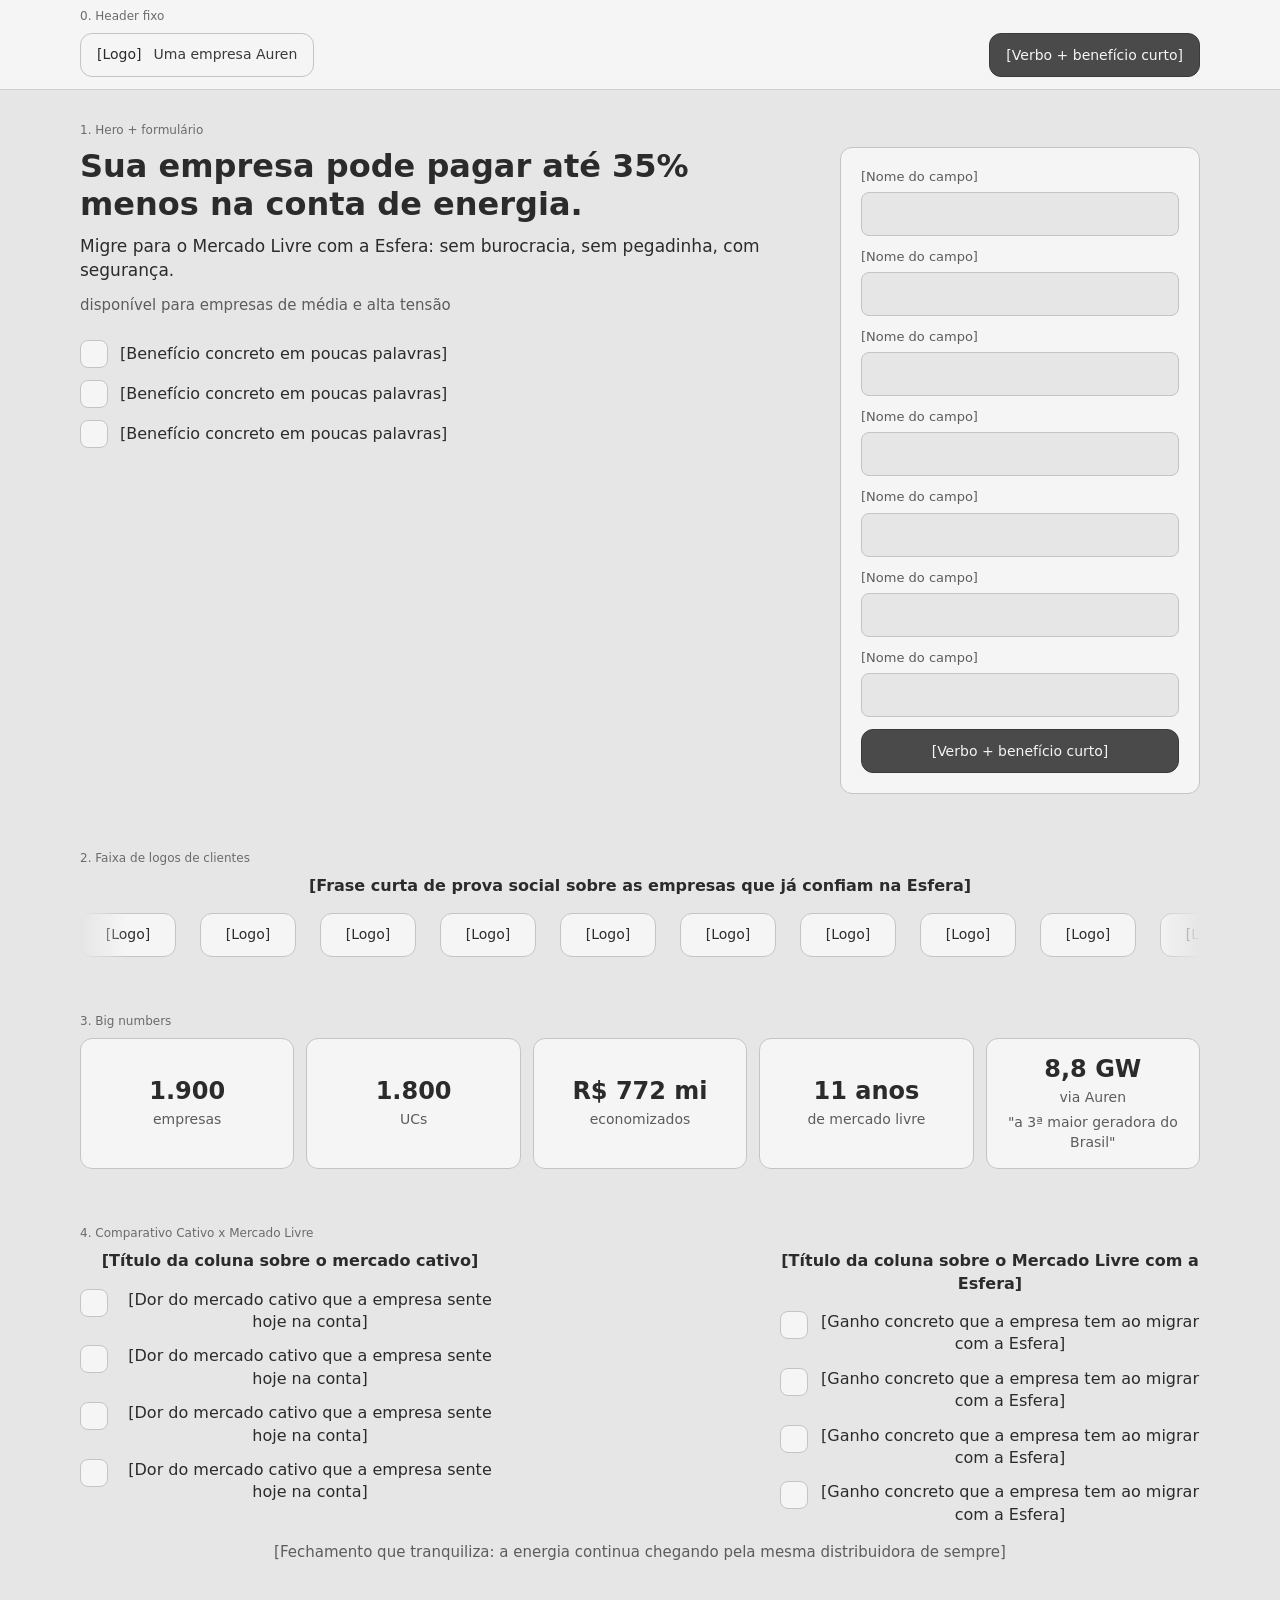
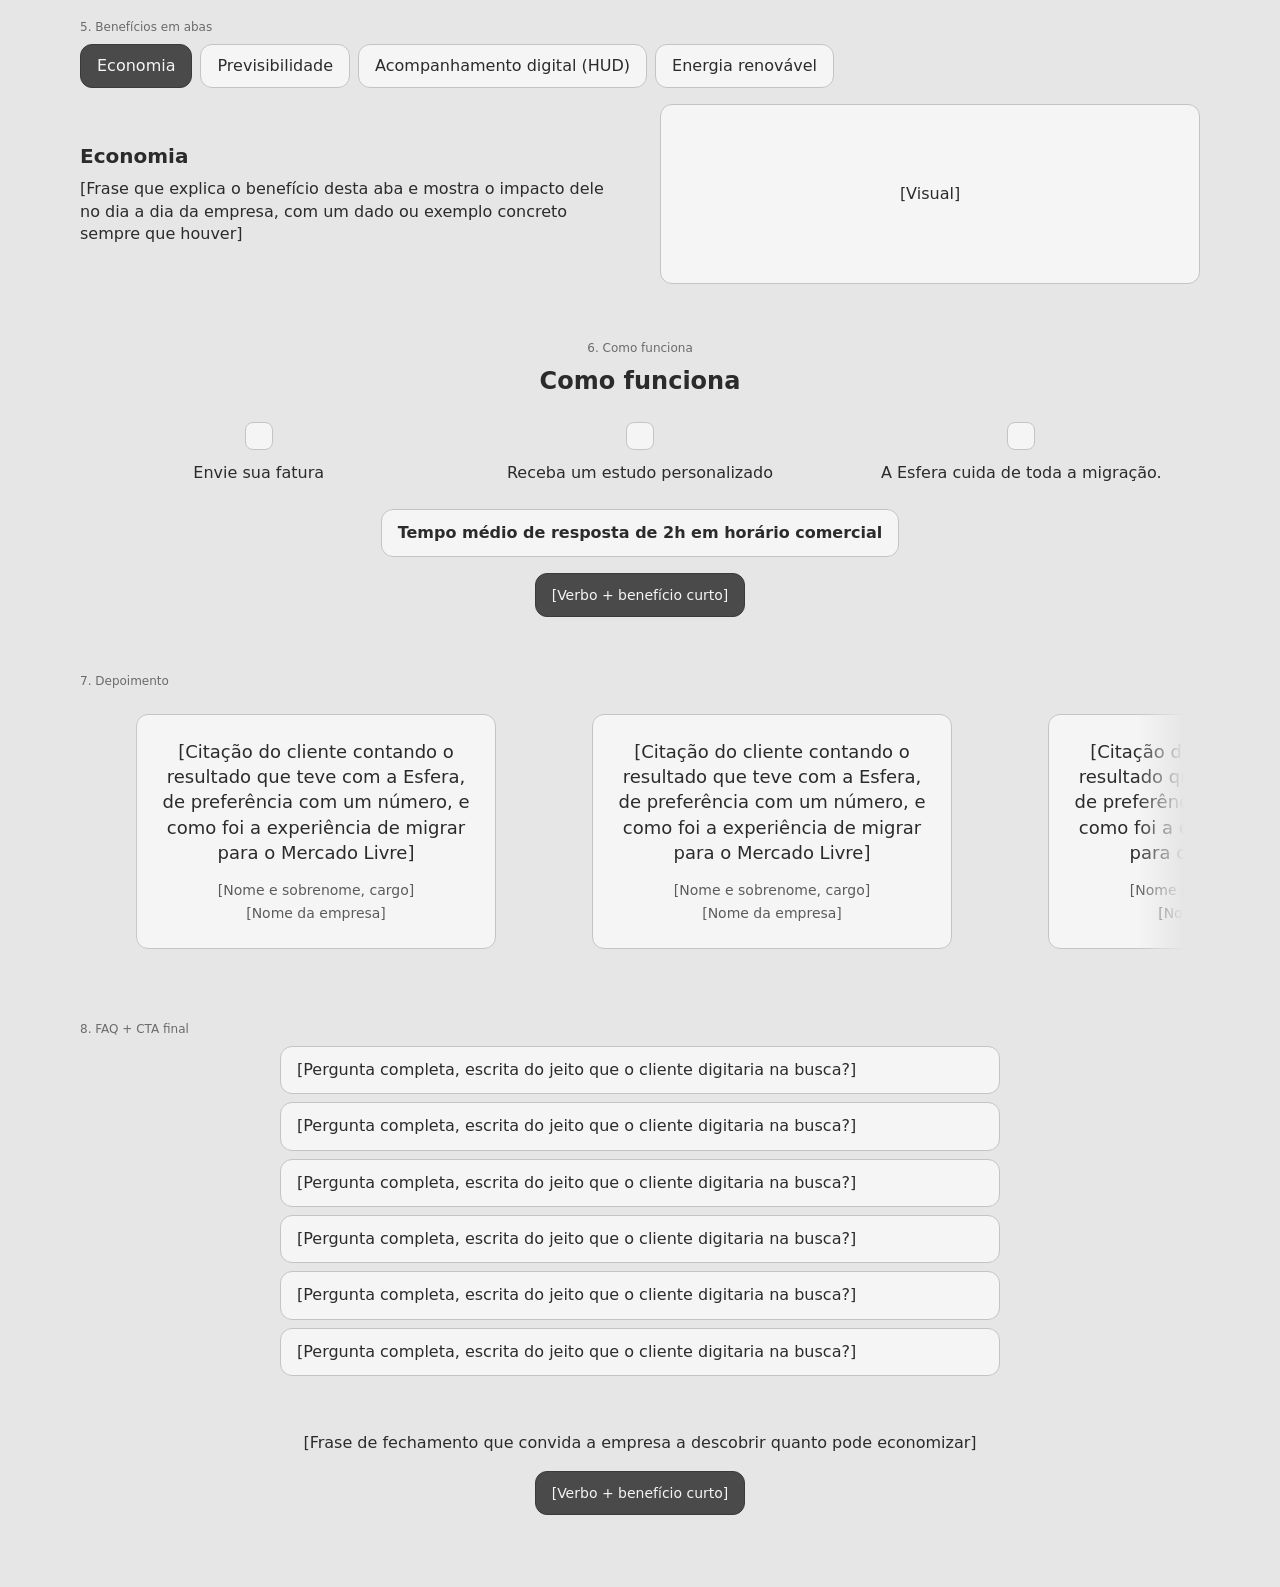
<file: index.html>
<!DOCTYPE html>
<html lang="pt-BR">
<head>
  <meta charset="UTF-8">
  <meta name="viewport" content="width=device-width, initial-scale=1">
  <title>Wireframe — Landing Esfera</title>
  <link rel="stylesheet" href="css/wireframe.css">
</head>
<body>
  <header class="site-header">
    <div class="container">
      <p class="section-label">0. Header fixo</p>
      <div class="header-bar">
        <div class="slot brand">
          <span class="logo-mark">[Logo]</span>
          <span class="selo">Uma empresa Auren</span>
        </div>
        <a class="btn" href="#formulario">[Verbo + benefício curto]</a>
      </div>
    </div>
  </header>

  <main>
    <section class="hero">
      <div class="container">
        <p class="section-label">1. Hero + formulário</p>
        <div class="hero-grid">
          <div class="hero-copy">
            <h1>Sua empresa pode pagar até 35% menos na conta de energia.</h1>
            <p class="hero-sub">Migre para o Mercado Livre com a Esfera: sem burocracia, sem pegadinha, com segurança.</p>
            <p class="hero-cut">disponível para empresas de média e alta tensão</p>
            <ul class="microbullets">
              <li><span class="icon-slot" aria-hidden="true"></span>[Benefício concreto em poucas palavras]</li>
              <li><span class="icon-slot" aria-hidden="true"></span>[Benefício concreto em poucas palavras]</li>
              <li><span class="icon-slot" aria-hidden="true"></span>[Benefício concreto em poucas palavras]</li>
            </ul>
          </div>

          <form class="lead-form" id="formulario">
            <label class="field">
              <span class="field-name">[Nome do campo]</span>
              <input type="text" disabled>
            </label>
            <label class="field">
              <span class="field-name">[Nome do campo]</span>
              <input type="text" disabled>
            </label>
            <label class="field">
              <span class="field-name">[Nome do campo]</span>
              <input type="text" disabled>
            </label>
            <label class="field">
              <span class="field-name">[Nome do campo]</span>
              <input type="text" disabled>
            </label>
            <label class="field">
              <span class="field-name">[Nome do campo]</span>
              <input type="text" disabled>
            </label>
            <label class="field">
              <span class="field-name">[Nome do campo]</span>
              <input type="text" disabled>
            </label>
            <label class="field">
              <span class="field-name">[Nome do campo]</span>
              <input type="text" disabled>
            </label>
            <a class="btn" href="obrigado.html">[Verbo + benefício curto]</a>
          </form>
        </div>
      </div>
    </section>

    <section class="logo-strip">
      <div class="container">
        <p class="section-label">2. Faixa de logos de clientes</p>
        <h2 class="logo-strip-title">[Frase curta de prova social sobre as empresas que já confiam na Esfera]</h2>
      </div>
      <div class="logo-marquee">
        <div class="logo-track">
          <div class="logo-set">
            <div class="slot logo-chip">[Logo]</div>
            <div class="slot logo-chip">[Logo]</div>
            <div class="slot logo-chip">[Logo]</div>
            <div class="slot logo-chip">[Logo]</div>
            <div class="slot logo-chip">[Logo]</div>
            <div class="slot logo-chip">[Logo]</div>
            <div class="slot logo-chip">[Logo]</div>
            <div class="slot logo-chip">[Logo]</div>
            <div class="slot logo-chip">[Logo]</div>
            <div class="slot logo-chip">[Logo]</div>
            <div class="slot logo-chip">[Logo]</div>
            <div class="slot logo-chip">[Logo]</div>
            <div class="slot logo-chip">[Logo]</div>
            <div class="slot logo-chip">[Logo]</div>
            <div class="slot logo-chip">[Logo]</div>
            <div class="slot logo-chip">[Logo]</div>
            <div class="slot logo-chip">[Logo]</div>
            <div class="slot logo-chip">[Logo]</div>
            <div class="slot logo-chip">[Logo]</div>
            <div class="slot logo-chip">[Logo]</div>
            <div class="slot logo-chip">[Logo]</div>
          </div>
          <div class="logo-set" aria-hidden="true">
            <div class="slot logo-chip">[Logo]</div>
            <div class="slot logo-chip">[Logo]</div>
            <div class="slot logo-chip">[Logo]</div>
            <div class="slot logo-chip">[Logo]</div>
            <div class="slot logo-chip">[Logo]</div>
            <div class="slot logo-chip">[Logo]</div>
            <div class="slot logo-chip">[Logo]</div>
            <div class="slot logo-chip">[Logo]</div>
            <div class="slot logo-chip">[Logo]</div>
            <div class="slot logo-chip">[Logo]</div>
            <div class="slot logo-chip">[Logo]</div>
            <div class="slot logo-chip">[Logo]</div>
            <div class="slot logo-chip">[Logo]</div>
            <div class="slot logo-chip">[Logo]</div>
            <div class="slot logo-chip">[Logo]</div>
            <div class="slot logo-chip">[Logo]</div>
            <div class="slot logo-chip">[Logo]</div>
            <div class="slot logo-chip">[Logo]</div>
            <div class="slot logo-chip">[Logo]</div>
            <div class="slot logo-chip">[Logo]</div>
            <div class="slot logo-chip">[Logo]</div>
          </div>
        </div>
      </div>
    </section>

    <section class="big-numbers">
      <div class="container">
        <p class="section-label">3. Big numbers</p>
        <ul class="stats-grid">
          <li class="slot stat">
            <p class="stat-value">1.900</p>
            <p class="stat-label">empresas</p>
          </li>
          <li class="slot stat">
            <p class="stat-value">1.800</p>
            <p class="stat-label">UCs</p>
          </li>
          <li class="slot stat">
            <p class="stat-value">R$ 772 mi</p>
            <p class="stat-label">economizados</p>
          </li>
          <li class="slot stat">
            <p class="stat-value">11 anos</p>
            <p class="stat-label">de mercado livre</p>
          </li>
          <li class="slot stat">
            <p class="stat-value">8,8 GW</p>
            <p class="stat-label">via Auren</p>
            <p class="stat-note">"a 3ª maior geradora do Brasil"</p>
          </li>
        </ul>
      </div>
    </section>

    <section class="compare">
      <div class="container">
        <p class="section-label">4. Comparativo Cativo x Mercado Livre</p>
        <div class="compare-grid">
          <div class="compare-col">
            <h2 class="compare-title">[Título da coluna sobre o mercado cativo]</h2>
            <ul class="compare-list">
              <li><span class="icon-slot" aria-hidden="true"></span>[Dor do mercado cativo que a empresa sente hoje na conta]</li>
              <li><span class="icon-slot" aria-hidden="true"></span>[Dor do mercado cativo que a empresa sente hoje na conta]</li>
              <li><span class="icon-slot" aria-hidden="true"></span>[Dor do mercado cativo que a empresa sente hoje na conta]</li>
              <li><span class="icon-slot" aria-hidden="true"></span>[Dor do mercado cativo que a empresa sente hoje na conta]</li>
            </ul>
          </div>
          <div class="compare-col">
            <h2 class="compare-title">[Título da coluna sobre o Mercado Livre com a Esfera]</h2>
            <ul class="compare-list">
              <li><span class="icon-slot" aria-hidden="true"></span>[Ganho concreto que a empresa tem ao migrar com a Esfera]</li>
              <li><span class="icon-slot" aria-hidden="true"></span>[Ganho concreto que a empresa tem ao migrar com a Esfera]</li>
              <li><span class="icon-slot" aria-hidden="true"></span>[Ganho concreto que a empresa tem ao migrar com a Esfera]</li>
              <li><span class="icon-slot" aria-hidden="true"></span>[Ganho concreto que a empresa tem ao migrar com a Esfera]</li>
            </ul>
          </div>
        </div>
        <p class="compare-close">[Fechamento que tranquiliza: a energia continua chegando pela mesma distribuidora de sempre]</p>
      </div>
    </section>

    <section class="benefits">
      <div class="container">
        <p class="section-label">5. Benefícios em abas</p>
        <div class="tabs">
          <input class="tab-input" id="tab-economia" name="benefits" type="radio" checked>
          <input class="tab-input" id="tab-previsibilidade" name="benefits" type="radio">
          <input class="tab-input" id="tab-hud" name="benefits" type="radio">
          <input class="tab-input" id="tab-renovavel" name="benefits" type="radio">

          <div class="tab-bar">
            <label class="tab-btn" for="tab-economia">Economia</label>
            <label class="tab-btn" for="tab-previsibilidade">Previsibilidade</label>
            <label class="tab-btn" for="tab-hud">Acompanhamento digital (HUD)</label>
            <label class="tab-btn" for="tab-renovavel">Energia renovável</label>
          </div>

          <div class="tab-panels">
            <div class="tab-panel tab-panel-economia">
              <div class="tab-copy-col">
                <h2 class="tab-title">Economia</h2>
                <p class="tab-copy">[Frase que explica o benefício desta aba e mostra o impacto dele no dia a dia da empresa, com um dado ou exemplo concreto sempre que houver]</p>
              </div>
              <div class="slot tab-visual">[Visual]</div>
            </div>
            <div class="tab-panel tab-panel-previsibilidade">
              <div class="tab-copy-col">
                <h2 class="tab-title">Previsibilidade</h2>
                <p class="tab-copy">[Frase que explica o benefício desta aba e mostra o impacto dele no dia a dia da empresa, com um dado ou exemplo concreto sempre que houver]</p>
              </div>
              <div class="slot tab-visual">[Visual]</div>
            </div>
            <div class="tab-panel tab-panel-hud">
              <div class="tab-copy-col">
                <h2 class="tab-title">Acompanhamento digital (HUD)</h2>
                <p class="tab-copy">[Frase que explica o benefício desta aba e mostra o impacto dele no dia a dia da empresa, com um dado ou exemplo concreto sempre que houver]</p>
              </div>
              <div class="slot tab-visual tab-visual-hud">[Mockup do HUD]</div>
            </div>
            <div class="tab-panel tab-panel-renovavel">
              <div class="tab-copy-col">
                <h2 class="tab-title">Energia renovável</h2>
                <p class="tab-copy">[Frase que explica o benefício desta aba e mostra o impacto dele no dia a dia da empresa, com um dado ou exemplo concreto sempre que houver]</p>
              </div>
              <div class="slot tab-visual">[Visual]</div>
            </div>
          </div>
        </div>
      </div>
    </section>

    <section class="how">
      <div class="container">
        <p class="section-label">6. Como funciona</p>
        <h2 class="how-title">Como funciona</h2>
        <ol class="how-steps">
          <li>
            <span class="icon-slot" aria-hidden="true"></span>
            <p>Envie sua fatura</p>
          </li>
          <li>
            <span class="icon-slot" aria-hidden="true"></span>
            <p>Receba um estudo personalizado</p>
          </li>
          <li>
            <span class="icon-slot" aria-hidden="true"></span>
            <p>A Esfera cuida de toda a migração.</p>
          </li>
        </ol>
        <p class="how-time">Tempo médio de resposta de 2h em horário comercial</p>
        <a class="btn how-cta" href="#formulario">[Verbo + benefício curto]</a>
      </div>
    </section>

    <section class="quotes">
      <div class="container">
        <p class="section-label">7. Depoimento</p>
        <div class="quotes-carousel">
          <div class="quote-track">
            <div class="quote-set">
              <figure class="slot quote-card">
                <blockquote>[Citação do cliente contando o resultado que teve com a Esfera, de preferência com um número, e como foi a experiência de migrar para o Mercado Livre]</blockquote>
                <figcaption>
                  <span>[Nome e sobrenome, cargo]</span>
                  <span>[Nome da empresa]</span>
                </figcaption>
              </figure>
              <figure class="slot quote-card">
                <blockquote>[Citação do cliente contando o resultado que teve com a Esfera, de preferência com um número, e como foi a experiência de migrar para o Mercado Livre]</blockquote>
                <figcaption>
                  <span>[Nome e sobrenome, cargo]</span>
                  <span>[Nome da empresa]</span>
                </figcaption>
              </figure>
              <figure class="slot quote-card">
                <blockquote>[Citação do cliente contando o resultado que teve com a Esfera, de preferência com um número, e como foi a experiência de migrar para o Mercado Livre]</blockquote>
                <figcaption>
                  <span>[Nome e sobrenome, cargo]</span>
                  <span>[Nome da empresa]</span>
                </figcaption>
              </figure>
            </div>
            <div class="quote-set" aria-hidden="true">
              <figure class="slot quote-card">
                <blockquote>[Citação do cliente contando o resultado que teve com a Esfera, de preferência com um número, e como foi a experiência de migrar para o Mercado Livre]</blockquote>
                <figcaption>
                  <span>[Nome e sobrenome, cargo]</span>
                  <span>[Nome da empresa]</span>
                </figcaption>
              </figure>
              <figure class="slot quote-card">
                <blockquote>[Citação do cliente contando o resultado que teve com a Esfera, de preferência com um número, e como foi a experiência de migrar para o Mercado Livre]</blockquote>
                <figcaption>
                  <span>[Nome e sobrenome, cargo]</span>
                  <span>[Nome da empresa]</span>
                </figcaption>
              </figure>
              <figure class="slot quote-card">
                <blockquote>[Citação do cliente contando o resultado que teve com a Esfera, de preferência com um número, e como foi a experiência de migrar para o Mercado Livre]</blockquote>
                <figcaption>
                  <span>[Nome e sobrenome, cargo]</span>
                  <span>[Nome da empresa]</span>
                </figcaption>
              </figure>
            </div>
          </div>
        </div>
      </div>
    </section>

    <section class="faq">
      <div class="container">
        <p class="section-label">8. FAQ + CTA final</p>
        <div class="faq-list">
          <details>
            <summary>[Pergunta completa, escrita do jeito que o cliente digitaria na busca?]</summary>
            <p>[Resposta que começa respondendo a pergunta de forma direta, já na primeira frase. Depois, completa com o contexto que ajuda a empresa a decidir: um exemplo, um número ou o próximo passo. Fica em um parágrafo curto, fácil de ler e de ser citado por buscadores e assistentes de IA.]</p>
          </details>
          <details>
            <summary>[Pergunta completa, escrita do jeito que o cliente digitaria na busca?]</summary>
            <p>[Resposta que começa respondendo a pergunta de forma direta, já na primeira frase. Depois, completa com o contexto que ajuda a empresa a decidir: um exemplo, um número ou o próximo passo. Fica em um parágrafo curto, fácil de ler e de ser citado por buscadores e assistentes de IA.]</p>
          </details>
          <details>
            <summary>[Pergunta completa, escrita do jeito que o cliente digitaria na busca?]</summary>
            <p>[Resposta que começa respondendo a pergunta de forma direta, já na primeira frase. Depois, completa com o contexto que ajuda a empresa a decidir: um exemplo, um número ou o próximo passo. Fica em um parágrafo curto, fácil de ler e de ser citado por buscadores e assistentes de IA.]</p>
          </details>
          <details>
            <summary>[Pergunta completa, escrita do jeito que o cliente digitaria na busca?]</summary>
            <p>[Resposta que começa respondendo a pergunta de forma direta, já na primeira frase. Depois, completa com o contexto que ajuda a empresa a decidir: um exemplo, um número ou o próximo passo. Fica em um parágrafo curto, fácil de ler e de ser citado por buscadores e assistentes de IA.]</p>
          </details>
          <details>
            <summary>[Pergunta completa, escrita do jeito que o cliente digitaria na busca?]</summary>
            <p>[Resposta que começa respondendo a pergunta de forma direta, já na primeira frase. Depois, completa com o contexto que ajuda a empresa a decidir: um exemplo, um número ou o próximo passo. Fica em um parágrafo curto, fácil de ler e de ser citado por buscadores e assistentes de IA.]</p>
          </details>
          <details>
            <summary>[Pergunta completa, escrita do jeito que o cliente digitaria na busca?]</summary>
            <p>[Resposta que começa respondendo a pergunta de forma direta, já na primeira frase. Depois, completa com o contexto que ajuda a empresa a decidir: um exemplo, um número ou o próximo passo. Fica em um parágrafo curto, fácil de ler e de ser citado por buscadores e assistentes de IA.]</p>
          </details>
        </div>
        <div class="faq-cta">
          <p class="faq-close">[Frase de fechamento que convida a empresa a descobrir quanto pode economizar]</p>
          <a class="btn" href="#formulario">[Verbo + benefício curto]</a>
        </div>
      </div>
    </section>
  </main>
</body>
</html>
</file>
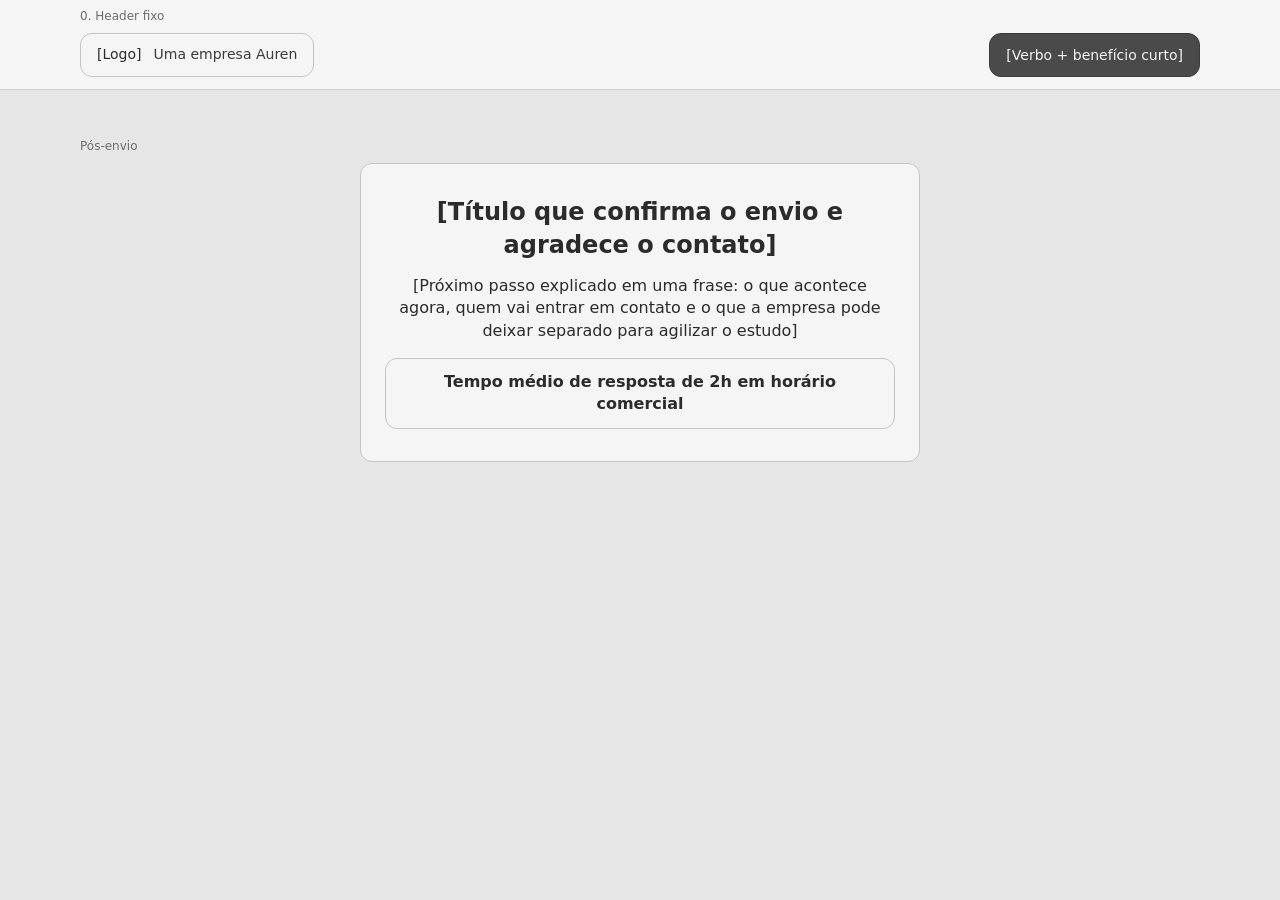
<file: obrigado.html>
<!DOCTYPE html>
<html lang="pt-BR">
<head>
  <meta charset="UTF-8">
  <meta name="viewport" content="width=device-width, initial-scale=1">
  <title>Wireframe — Pós-envio</title>
  <link rel="stylesheet" href="css/wireframe.css">
</head>
<body>
  <header class="site-header">
    <div class="container">
      <p class="section-label">0. Header fixo</p>
      <div class="header-bar">
        <div class="slot brand">
          <span class="logo-mark">[Logo]</span>
          <span class="selo">Uma empresa Auren</span>
        </div>
        <a class="btn" href="index.html">[Verbo + benefício curto]</a>
      </div>
    </div>
  </header>

  <main>
    <section class="thanks">
      <div class="container">
        <p class="section-label">Pós-envio</p>
        <div class="slot thanks-card">
          <h1 class="thanks-title">[Título que confirma o envio e agradece o contato]</h1>
          <p class="thanks-next">[Próximo passo explicado em uma frase: o que acontece agora, quem vai entrar em contato e o que a empresa pode deixar separado para agilizar o estudo]</p>
          <p class="how-time">Tempo médio de resposta de 2h em horário comercial</p>
        </div>
      </div>
    </section>
  </main>
</body>
</html>
</file>
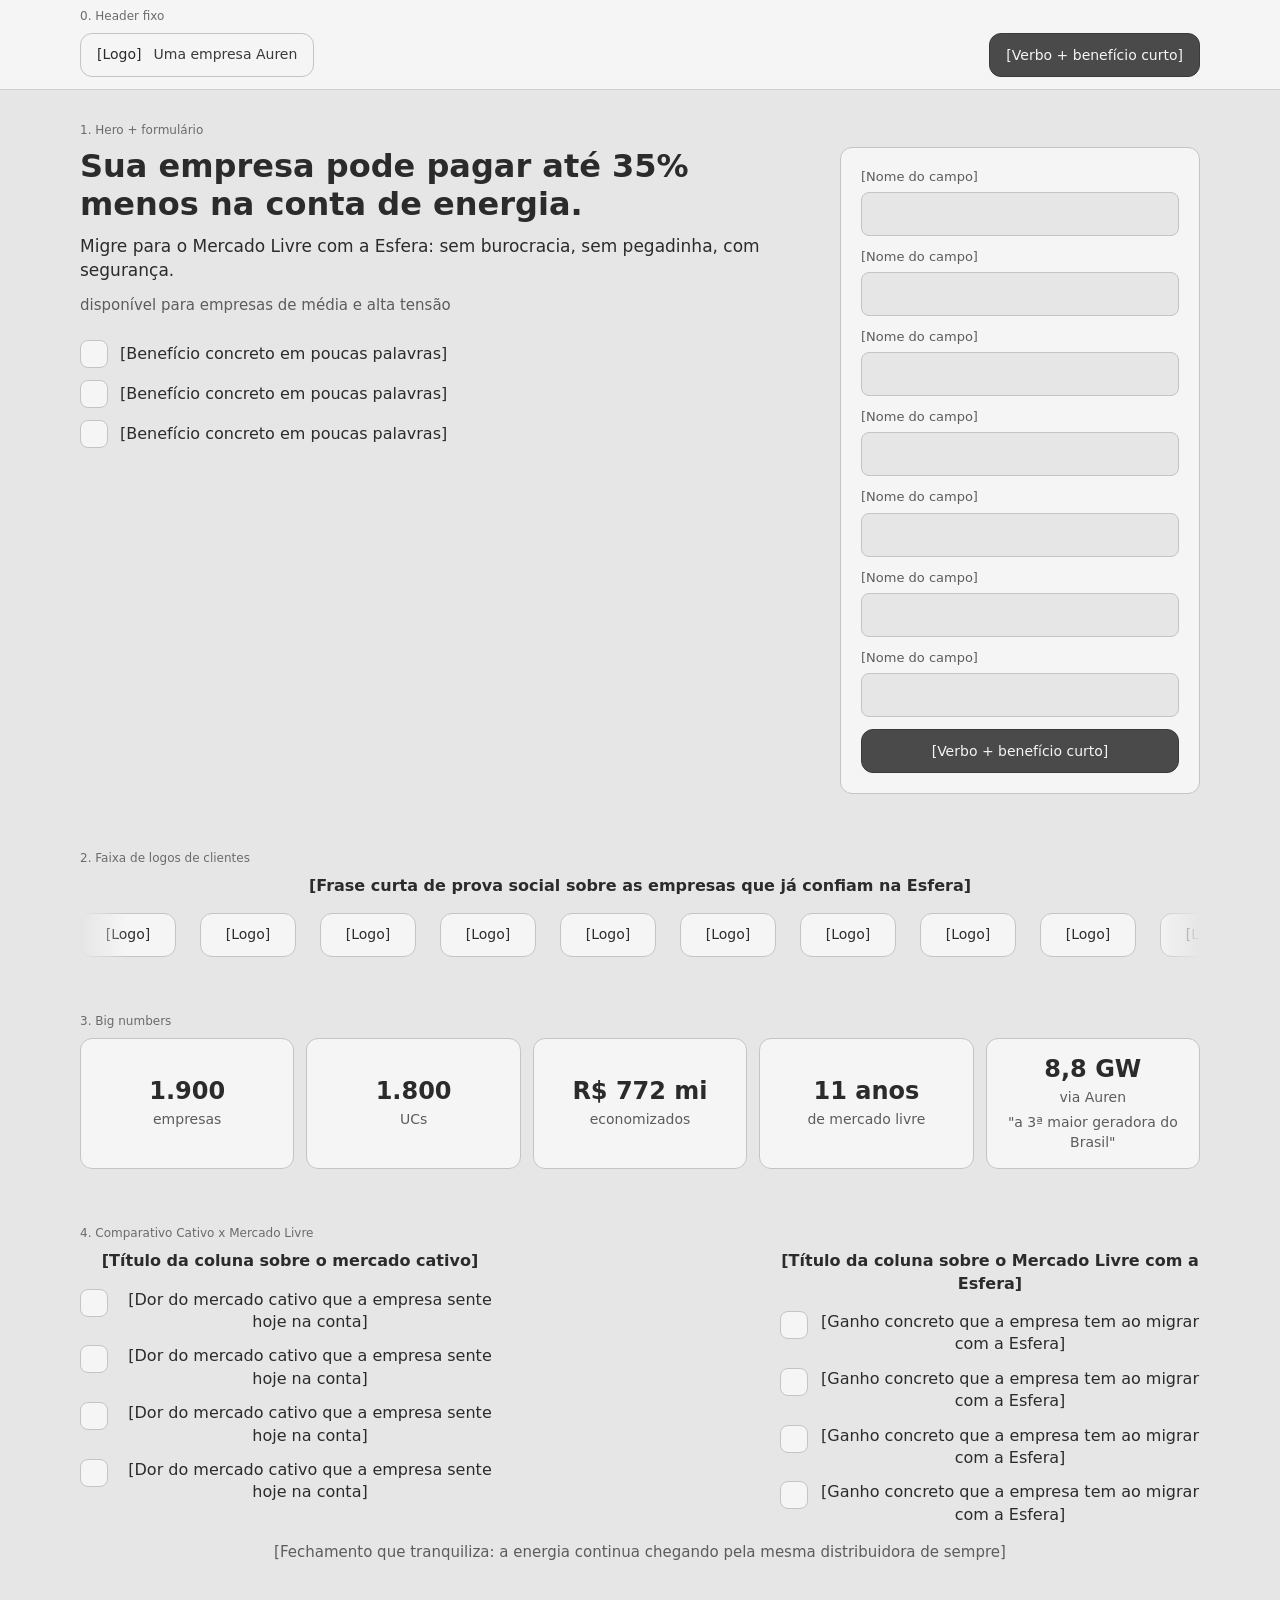
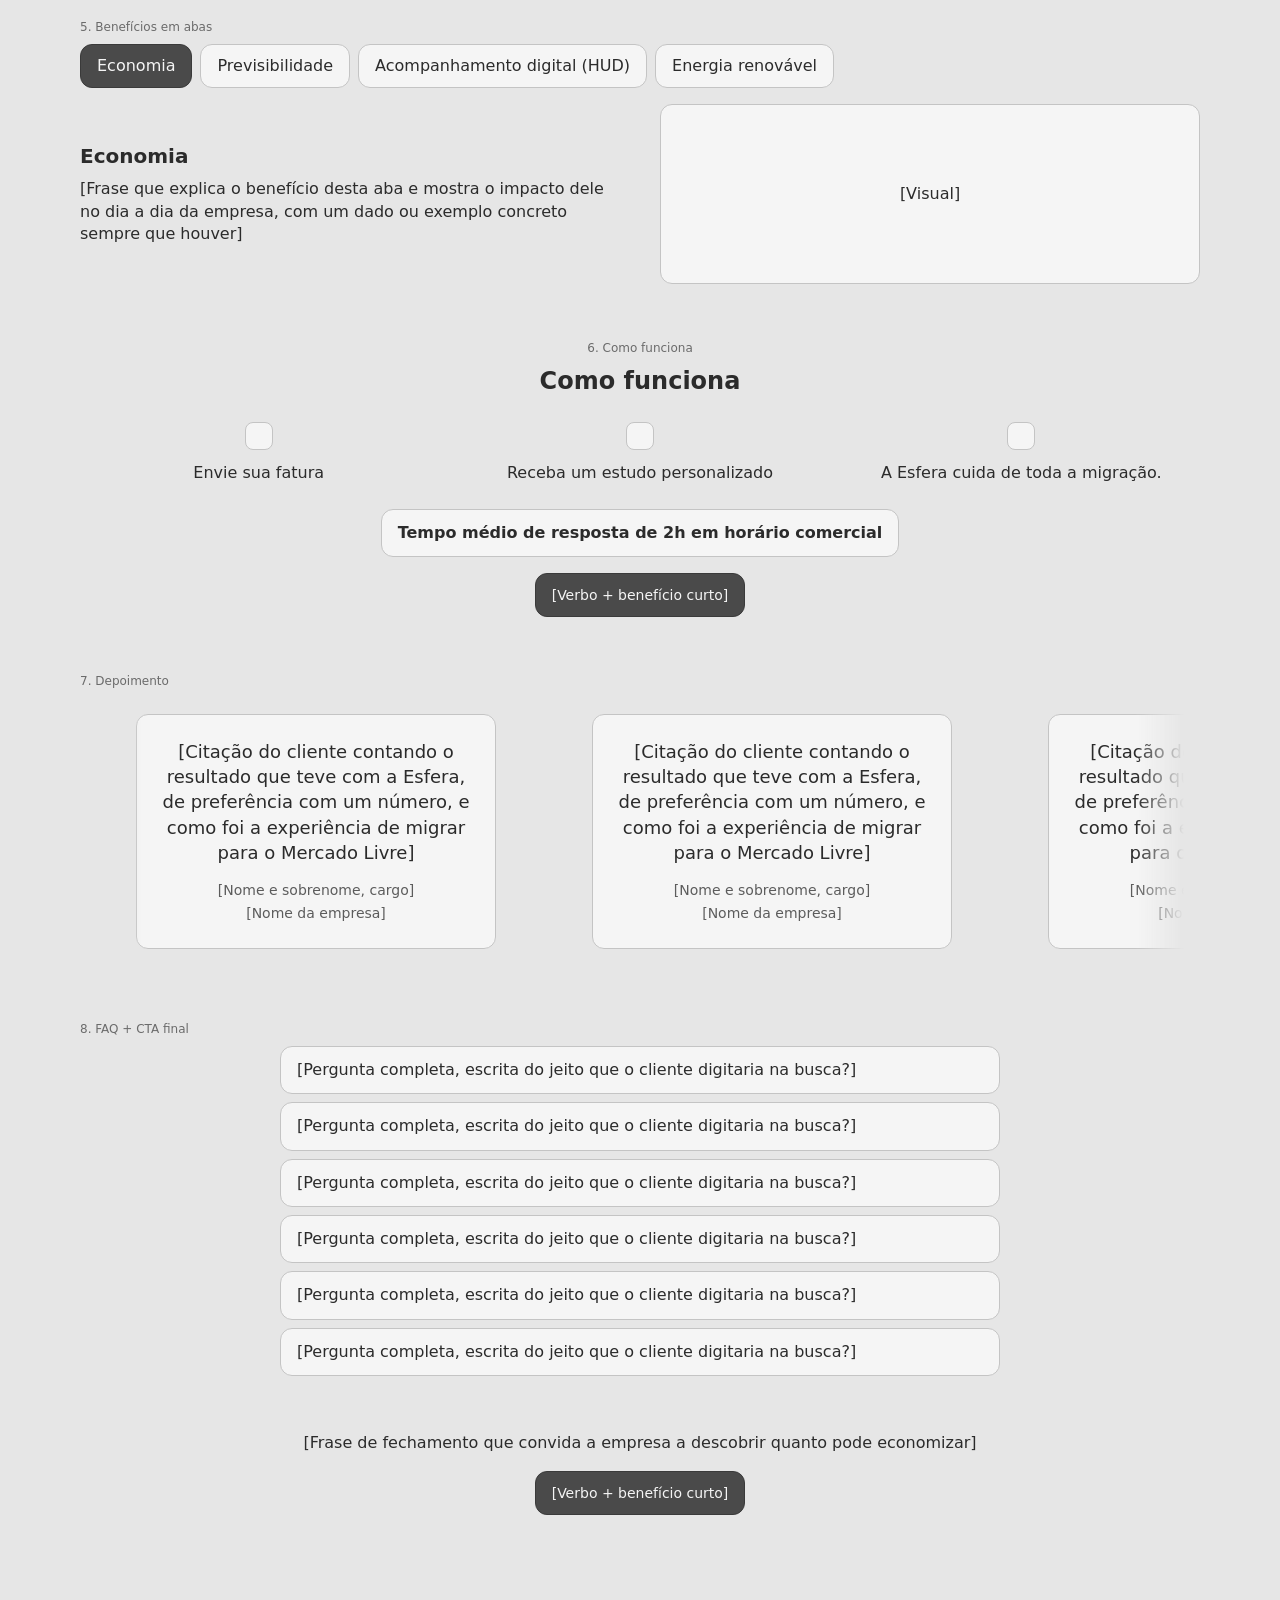
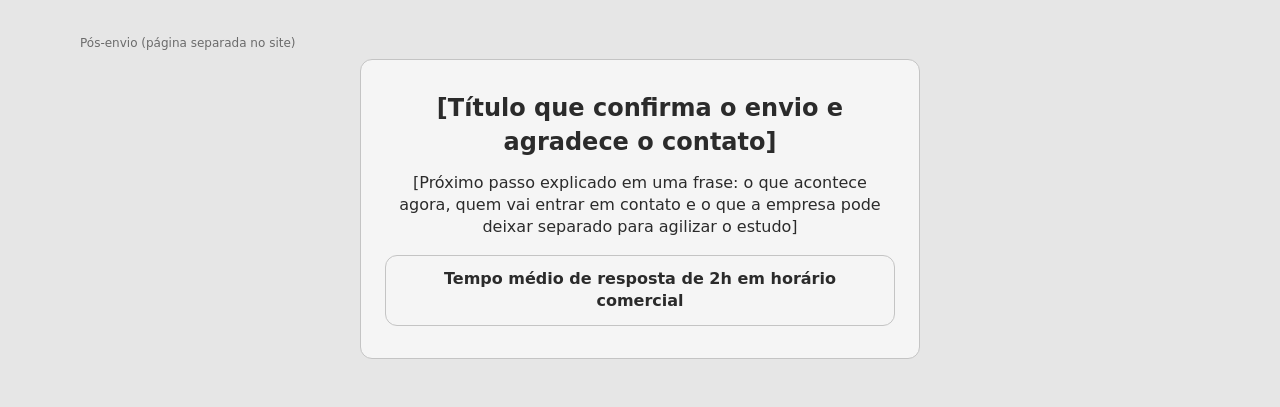
<file: wireframe-esfera-arquivo-unico.html>
<!DOCTYPE html>
<html lang="pt-BR">
<head>
  <meta charset="UTF-8">
  <meta name="viewport" content="width=device-width, initial-scale=1">
  <title>Wireframe — Landing Esfera</title>
  <style>
*,
*::before,
*::after {
  box-sizing: border-box;
}

html {
  scroll-behavior: smooth;
}

body {
  margin: 0;
  background: #e6e6e6;
  color: #2b2b2b;
  font-family: system-ui, sans-serif;
  line-height: 1.4;
}

a {
  color: inherit;
}

.container {
  width: min(1120px, calc(100% - 32px));
  margin-inline: auto;
}

.section-label {
  margin: 0 0 8px;
  color: #6b6b6b;
  font-size: 0.75rem;
}

.site-header {
  position: sticky;
  top: 0;
  z-index: 10;
  padding: 8px 0 12px;
  background: #f5f5f5;
  border-bottom: 1px solid #d0d0d0;
}

.header-bar {
  display: grid;
  grid-template-columns: auto 1fr;
  align-items: center;
  gap: 16px;
}

.slot {
  display: inline-flex;
  align-items: center;
  justify-content: center;
  border: 1px solid #c4c4c4;
  border-radius: 12px;
  background: #f5f5f5;
}

.brand {
  gap: 12px;
  min-height: 44px;
  padding: 8px 16px;
  justify-content: flex-start;
  font-size: 0.875rem;
}

.selo {
  color: #3a3a3a;
}

.btn {
  justify-self: end;
  display: inline-flex;
  align-items: center;
  justify-content: center;
  min-height: 44px;
  max-width: 100%;
  padding: 8px 16px;
  border: 1px solid #3a3a3a;
  border-radius: 12px;
  background: #4a4a4a;
  color: #f5f5f5;
  font-size: 0.875rem;
  line-height: 1.3;
  text-align: center;
  text-decoration: none;
}

.btn:focus-visible {
  outline: 2px solid #4a4a4a;
  outline-offset: 2px;
}

button.btn,
.lead-form .btn {
  width: 100%;
  font-family: inherit;
  cursor: default;
}

.hero {
  padding: 32px 0 48px;
}

.hero-grid {
  display: grid;
  grid-template-columns: 1fr minmax(280px, 360px);
  gap: 40px;
  align-items: start;
}

.hero-copy h1 {
  margin: 0 0 12px;
  font-size: 2rem;
  font-weight: 700;
  line-height: 1.2;
}

.hero-sub {
  margin: 0 0 12px;
  font-size: 1.0625rem;
}

.hero-cut {
  margin: 0 0 24px;
  color: #5c5c5c;
  font-size: 0.9375rem;
}

.microbullets {
  margin: 0;
  padding: 0;
  list-style: none;
}

.microbullets li {
  display: flex;
  align-items: center;
  gap: 12px;
  margin: 0 0 12px;
}

.icon-slot {
  flex: 0 0 28px;
  width: 28px;
  height: 28px;
  border: 1px solid #c4c4c4;
  border-radius: 8px;
  background: #f5f5f5;
}

.lead-form {
  scroll-margin-top: 120px;
  display: grid;
  gap: 12px;
  padding: 20px;
  border: 1px solid #c4c4c4;
  border-radius: 12px;
  background: #f5f5f5;
}

.field {
  display: grid;
  gap: 6px;
}

.field-name {
  color: #5c5c5c;
  font-size: 0.8125rem;
}

.field input {
  width: 100%;
  min-height: 44px;
  padding: 8px 12px;
  border: 1px solid #c4c4c4;
  border-radius: 8px;
  background: #e6e6e6;
  color: #2b2b2b;
  font: inherit;
}

.logo-strip {
  padding: 8px 0 32px;
}

.logo-strip-title {
  margin: 0 0 16px;
  font-size: 1rem;
  font-weight: 600;
  text-align: center;
}

.logo-marquee {
  overflow: hidden;
  width: min(1120px, calc(100% - 32px));
  margin-inline: auto;
  -webkit-mask-image: linear-gradient(
    to right,
    transparent,
    #000 48px,
    #000 calc(100% - 48px),
    transparent
  );
  mask-image: linear-gradient(
    to right,
    transparent,
    #000 48px,
    #000 calc(100% - 48px),
    transparent
  );
}

.logo-track {
  display: flex;
  width: max-content;
  animation: logo-marquee 60s linear infinite;
}

.logo-set {
  display: flex;
  flex-shrink: 0;
  align-items: center;
  gap: 24px;
  padding-right: 24px;
}

.logo-chip {
  min-width: 96px;
  min-height: 44px;
  padding: 8px 16px;
  font-size: 0.875rem;
  white-space: nowrap;
}

@keyframes logo-marquee {
  from {
    transform: translateX(0);
  }

  to {
    transform: translateX(-50%);
  }
}

@media (prefers-reduced-motion: reduce) {
  .logo-track,
  .quote-track {
    animation: none;
  }
}

.big-numbers {
  padding: 24px 0 48px;
}

.stats-grid {
  display: grid;
  grid-template-columns: repeat(5, minmax(0, 1fr));
  gap: 12px;
  margin: 0;
  padding: 0;
  list-style: none;
}

.stat {
  display: flex;
  flex-direction: column;
  align-items: center;
  justify-content: center;
  min-height: 120px;
  padding: 16px 12px;
  text-align: center;
}

.stat-value {
  margin: 0 0 4px;
  font-size: 1.5rem;
  font-weight: 700;
  line-height: 1.2;
}

.stat-label,
.stat-note {
  margin: 0;
  color: #5c5c5c;
  font-size: 0.875rem;
}

.stat-note {
  margin-top: 6px;
}

.compare {
  padding: 8px 0 48px;
}

.compare-grid {
  display: flex;
  justify-content: space-between;
  align-items: flex-start;
  gap: 24px;
}

.compare-col {
  flex: 0 1 420px;
  max-width: 420px;
  text-align: center;
}

.compare-title {
  margin: 0 0 16px;
  font-size: 1rem;
  font-weight: 600;
}

.compare-list {
  margin: 0;
  padding: 0;
  list-style: none;
}

.compare-list li {
  display: flex;
  align-items: flex-start;
  justify-content: center;
  gap: 12px;
  margin: 0 0 12px;
}

.compare-list li:last-child {
  margin-bottom: 0;
}

.compare-close {
  margin: 16px 0 0;
  color: #5c5c5c;
  font-size: 0.9375rem;
  text-align: center;
}

@media (max-width: 720px) {
  .site-header .section-label {
    text-align: center;
  }

  .header-bar {
    grid-template-columns: 1fr;
    justify-items: center;
  }

  .site-header .btn {
    justify-self: center;
    max-width: 100%;
  }

  .hero-grid {
    grid-template-columns: 1fr;
    gap: 24px;
  }

  .hero-copy h1 {
    font-size: 1.5rem;
  }

  .lead-form {
    scroll-margin-top: 180px;
  }

  .stats-grid {
    grid-template-columns: 1fr;
    justify-items: center;
  }

  .stat {
    width: min(280px, 100%);
  }

  .compare-grid {
    flex-direction: column;
    align-items: center;
  }

  .compare-col {
    flex: 0 1 auto;
    width: min(420px, 100%);
  }

  .tab-bar {
    justify-content: center;
  }

  .tab-panel {
    grid-template-columns: 1fr;
    gap: 16px;
  }
}

.benefits {
  padding: 8px 0 48px;
}

.tabs {
  position: relative;
}

.tab-input {
  position: absolute;
  opacity: 0;
  pointer-events: none;
}

.tab-bar {
  display: flex;
  flex-wrap: wrap;
  gap: 8px;
  margin-bottom: 16px;
}

.tab-btn {
  display: inline-flex;
  align-items: center;
  justify-content: center;
  min-height: 44px;
  padding: 8px 16px;
  border: 1px solid #c4c4c4;
  border-radius: 12px;
  background: #f5f5f5;
  cursor: pointer;
}

.tab-panel {
  display: none;
  grid-template-columns: 1fr minmax(240px, 1fr);
  gap: 40px;
  align-items: center;
}

.tab-title {
  margin: 0 0 8px;
  font-size: 1.25rem;
}

.tab-copy {
  margin: 0;
}

.tab-visual {
  display: flex;
  width: 100%;
  min-height: 180px;
  padding: 24px;
}

.tab-visual-hud {
  min-height: 220px;
}

#tab-economia:checked ~ .tab-bar [for="tab-economia"],
#tab-previsibilidade:checked ~ .tab-bar [for="tab-previsibilidade"],
#tab-hud:checked ~ .tab-bar [for="tab-hud"],
#tab-renovavel:checked ~ .tab-bar [for="tab-renovavel"] {
  border-color: #3a3a3a;
  background: #4a4a4a;
  color: #f5f5f5;
}

#tab-economia:checked ~ .tab-panels .tab-panel-economia,
#tab-previsibilidade:checked ~ .tab-panels .tab-panel-previsibilidade,
#tab-hud:checked ~ .tab-panels .tab-panel-hud,
#tab-renovavel:checked ~ .tab-panels .tab-panel-renovavel {
  display: grid;
}

.how {
  padding: 8px 0 48px;
  text-align: center;
}

.how-title {
  margin: 0 0 24px;
  font-size: 1.5rem;
}

.how-steps {
  display: grid;
  grid-template-columns: repeat(3, minmax(0, 1fr));
  gap: 24px;
  margin: 0 0 24px;
  padding: 0;
  list-style: none;
}

.how-steps li {
  display: flex;
  flex-direction: column;
  align-items: center;
  gap: 12px;
}

.how-steps p {
  margin: 0;
}

.how-time {
  display: block;
  width: fit-content;
  max-width: 100%;
  margin: 0 auto 16px;
  padding: 12px 16px;
  border: 1px solid #c4c4c4;
  border-radius: 12px;
  background: #f5f5f5;
  font-weight: 600;
}

@media (max-width: 720px) {
  .tab-panel {
    grid-template-columns: 1fr;
    gap: 16px;
  }

  .how-steps {
    grid-template-columns: 1fr;
    justify-items: center;
  }

  .how-steps li {
    max-width: 280px;
  }
}

.quotes {
  padding: 8px 0 48px;
}

.quotes-carousel {
  overflow: hidden;
  width: min(1120px, calc(100% - 32px));
  margin-inline: auto;
  -webkit-mask-image: linear-gradient(
    to right,
    transparent,
    #000 48px,
    #000 calc(100% - 48px),
    transparent
  );
  mask-image: linear-gradient(
    to right,
    transparent,
    #000 48px,
    #000 calc(100% - 48px),
    transparent
  );
}

.quote-track {
  display: flex;
  width: max-content;
  animation: quote-marquee 40s linear infinite;
}

.quote-set {
  display: flex;
  flex-shrink: 0;
  gap: 16px;
  padding-right: 16px;
}

.quote-card {
  display: flex;
  flex: 0 0 360px;
  flex-direction: column;
  align-items: center;
  min-height: 180px;
  padding: 24px;
  text-align: center;
}

.quote-card blockquote {
  margin: 0 0 16px;
  font-size: 1.125rem;
}

.quote-card figcaption {
  display: flex;
  flex-direction: column;
  gap: 4px;
  color: #5c5c5c;
  font-size: 0.875rem;
}

@keyframes quote-marquee {
  from {
    transform: translateX(0);
  }

  to {
    transform: translateX(-50%);
  }
}

@media (max-width: 720px) {
  .quote-card {
    flex-basis: 260px;
  }
}

.faq {
  padding: 8px 0 48px;
}

.faq-list {
  width: min(720px, 100%);
  margin: 0 auto 32px;
}

.faq-list details {
  margin-bottom: 8px;
  border: 1px solid #c4c4c4;
  border-radius: 12px;
  background: #f5f5f5;
}

.faq-list summary {
  min-height: 44px;
  padding: 12px 16px;
  cursor: pointer;
  list-style: none;
}

.faq-list summary::-webkit-details-marker {
  display: none;
}

.faq-list details p {
  margin: 0;
  padding: 0 16px 16px;
  color: #5c5c5c;
}

.faq-cta {
  display: flex;
  flex-direction: column;
  align-items: center;
  gap: 16px;
  padding: 24px 16px;
  text-align: center;
}

.faq-close {
  margin: 0;
}

.thanks {
  padding: 48px 0;
}

.thanks-card {
  display: flex;
  flex-direction: column;
  align-items: center;
  width: min(560px, 100%);
  margin-inline: auto;
  padding: 32px 24px;
  text-align: center;
}

.thanks-title {
  margin: 0 0 12px;
  font-size: 1.5rem;
}

.thanks-next {
  margin: 0 0 16px;
}

.thanks-card .how-time {
  margin-bottom: 0;
}
  </style>
</head>
<body>
  <header class="site-header">
    <div class="container">
      <p class="section-label">0. Header fixo</p>
      <div class="header-bar">
        <div class="slot brand">
          <span class="logo-mark">[Logo]</span>
          <span class="selo">Uma empresa Auren</span>
        </div>
        <a class="btn" href="#formulario">[Verbo + benefício curto]</a>
      </div>
    </div>
  </header>

  <main>
    <section class="hero">
      <div class="container">
        <p class="section-label">1. Hero + formulário</p>
        <div class="hero-grid">
          <div class="hero-copy">
            <h1>Sua empresa pode pagar até 35% menos na conta de energia.</h1>
            <p class="hero-sub">Migre para o Mercado Livre com a Esfera: sem burocracia, sem pegadinha, com segurança.</p>
            <p class="hero-cut">disponível para empresas de média e alta tensão</p>
            <ul class="microbullets">
              <li><span class="icon-slot" aria-hidden="true"></span>[Benefício concreto em poucas palavras]</li>
              <li><span class="icon-slot" aria-hidden="true"></span>[Benefício concreto em poucas palavras]</li>
              <li><span class="icon-slot" aria-hidden="true"></span>[Benefício concreto em poucas palavras]</li>
            </ul>
          </div>

          <form class="lead-form" id="formulario">
            <label class="field">
              <span class="field-name">[Nome do campo]</span>
              <input type="text" disabled>
            </label>
            <label class="field">
              <span class="field-name">[Nome do campo]</span>
              <input type="text" disabled>
            </label>
            <label class="field">
              <span class="field-name">[Nome do campo]</span>
              <input type="text" disabled>
            </label>
            <label class="field">
              <span class="field-name">[Nome do campo]</span>
              <input type="text" disabled>
            </label>
            <label class="field">
              <span class="field-name">[Nome do campo]</span>
              <input type="text" disabled>
            </label>
            <label class="field">
              <span class="field-name">[Nome do campo]</span>
              <input type="text" disabled>
            </label>
            <label class="field">
              <span class="field-name">[Nome do campo]</span>
              <input type="text" disabled>
            </label>
            <a class="btn" href="#pos-envio">[Verbo + benefício curto]</a>
          </form>
        </div>
      </div>
    </section>

    <section class="logo-strip">
      <div class="container">
        <p class="section-label">2. Faixa de logos de clientes</p>
        <h2 class="logo-strip-title">[Frase curta de prova social sobre as empresas que já confiam na Esfera]</h2>
      </div>
      <div class="logo-marquee">
        <div class="logo-track">
          <div class="logo-set">
            <div class="slot logo-chip">[Logo]</div>
            <div class="slot logo-chip">[Logo]</div>
            <div class="slot logo-chip">[Logo]</div>
            <div class="slot logo-chip">[Logo]</div>
            <div class="slot logo-chip">[Logo]</div>
            <div class="slot logo-chip">[Logo]</div>
            <div class="slot logo-chip">[Logo]</div>
            <div class="slot logo-chip">[Logo]</div>
            <div class="slot logo-chip">[Logo]</div>
            <div class="slot logo-chip">[Logo]</div>
            <div class="slot logo-chip">[Logo]</div>
            <div class="slot logo-chip">[Logo]</div>
            <div class="slot logo-chip">[Logo]</div>
            <div class="slot logo-chip">[Logo]</div>
            <div class="slot logo-chip">[Logo]</div>
            <div class="slot logo-chip">[Logo]</div>
            <div class="slot logo-chip">[Logo]</div>
            <div class="slot logo-chip">[Logo]</div>
            <div class="slot logo-chip">[Logo]</div>
            <div class="slot logo-chip">[Logo]</div>
            <div class="slot logo-chip">[Logo]</div>
          </div>
          <div class="logo-set" aria-hidden="true">
            <div class="slot logo-chip">[Logo]</div>
            <div class="slot logo-chip">[Logo]</div>
            <div class="slot logo-chip">[Logo]</div>
            <div class="slot logo-chip">[Logo]</div>
            <div class="slot logo-chip">[Logo]</div>
            <div class="slot logo-chip">[Logo]</div>
            <div class="slot logo-chip">[Logo]</div>
            <div class="slot logo-chip">[Logo]</div>
            <div class="slot logo-chip">[Logo]</div>
            <div class="slot logo-chip">[Logo]</div>
            <div class="slot logo-chip">[Logo]</div>
            <div class="slot logo-chip">[Logo]</div>
            <div class="slot logo-chip">[Logo]</div>
            <div class="slot logo-chip">[Logo]</div>
            <div class="slot logo-chip">[Logo]</div>
            <div class="slot logo-chip">[Logo]</div>
            <div class="slot logo-chip">[Logo]</div>
            <div class="slot logo-chip">[Logo]</div>
            <div class="slot logo-chip">[Logo]</div>
            <div class="slot logo-chip">[Logo]</div>
            <div class="slot logo-chip">[Logo]</div>
          </div>
        </div>
      </div>
    </section>

    <section class="big-numbers">
      <div class="container">
        <p class="section-label">3. Big numbers</p>
        <ul class="stats-grid">
          <li class="slot stat">
            <p class="stat-value">1.900</p>
            <p class="stat-label">empresas</p>
          </li>
          <li class="slot stat">
            <p class="stat-value">1.800</p>
            <p class="stat-label">UCs</p>
          </li>
          <li class="slot stat">
            <p class="stat-value">R$ 772 mi</p>
            <p class="stat-label">economizados</p>
          </li>
          <li class="slot stat">
            <p class="stat-value">11 anos</p>
            <p class="stat-label">de mercado livre</p>
          </li>
          <li class="slot stat">
            <p class="stat-value">8,8 GW</p>
            <p class="stat-label">via Auren</p>
            <p class="stat-note">"a 3ª maior geradora do Brasil"</p>
          </li>
        </ul>
      </div>
    </section>

    <section class="compare">
      <div class="container">
        <p class="section-label">4. Comparativo Cativo x Mercado Livre</p>
        <div class="compare-grid">
          <div class="compare-col">
            <h2 class="compare-title">[Título da coluna sobre o mercado cativo]</h2>
            <ul class="compare-list">
              <li><span class="icon-slot" aria-hidden="true"></span>[Dor do mercado cativo que a empresa sente hoje na conta]</li>
              <li><span class="icon-slot" aria-hidden="true"></span>[Dor do mercado cativo que a empresa sente hoje na conta]</li>
              <li><span class="icon-slot" aria-hidden="true"></span>[Dor do mercado cativo que a empresa sente hoje na conta]</li>
              <li><span class="icon-slot" aria-hidden="true"></span>[Dor do mercado cativo que a empresa sente hoje na conta]</li>
            </ul>
          </div>
          <div class="compare-col">
            <h2 class="compare-title">[Título da coluna sobre o Mercado Livre com a Esfera]</h2>
            <ul class="compare-list">
              <li><span class="icon-slot" aria-hidden="true"></span>[Ganho concreto que a empresa tem ao migrar com a Esfera]</li>
              <li><span class="icon-slot" aria-hidden="true"></span>[Ganho concreto que a empresa tem ao migrar com a Esfera]</li>
              <li><span class="icon-slot" aria-hidden="true"></span>[Ganho concreto que a empresa tem ao migrar com a Esfera]</li>
              <li><span class="icon-slot" aria-hidden="true"></span>[Ganho concreto que a empresa tem ao migrar com a Esfera]</li>
            </ul>
          </div>
        </div>
        <p class="compare-close">[Fechamento que tranquiliza: a energia continua chegando pela mesma distribuidora de sempre]</p>
      </div>
    </section>

    <section class="benefits">
      <div class="container">
        <p class="section-label">5. Benefícios em abas</p>
        <div class="tabs">
          <input class="tab-input" id="tab-economia" name="benefits" type="radio" checked>
          <input class="tab-input" id="tab-previsibilidade" name="benefits" type="radio">
          <input class="tab-input" id="tab-hud" name="benefits" type="radio">
          <input class="tab-input" id="tab-renovavel" name="benefits" type="radio">

          <div class="tab-bar">
            <label class="tab-btn" for="tab-economia">Economia</label>
            <label class="tab-btn" for="tab-previsibilidade">Previsibilidade</label>
            <label class="tab-btn" for="tab-hud">Acompanhamento digital (HUD)</label>
            <label class="tab-btn" for="tab-renovavel">Energia renovável</label>
          </div>

          <div class="tab-panels">
            <div class="tab-panel tab-panel-economia">
              <div class="tab-copy-col">
                <h2 class="tab-title">Economia</h2>
                <p class="tab-copy">[Frase que explica o benefício desta aba e mostra o impacto dele no dia a dia da empresa, com um dado ou exemplo concreto sempre que houver]</p>
              </div>
              <div class="slot tab-visual">[Visual]</div>
            </div>
            <div class="tab-panel tab-panel-previsibilidade">
              <div class="tab-copy-col">
                <h2 class="tab-title">Previsibilidade</h2>
                <p class="tab-copy">[Frase que explica o benefício desta aba e mostra o impacto dele no dia a dia da empresa, com um dado ou exemplo concreto sempre que houver]</p>
              </div>
              <div class="slot tab-visual">[Visual]</div>
            </div>
            <div class="tab-panel tab-panel-hud">
              <div class="tab-copy-col">
                <h2 class="tab-title">Acompanhamento digital (HUD)</h2>
                <p class="tab-copy">[Frase que explica o benefício desta aba e mostra o impacto dele no dia a dia da empresa, com um dado ou exemplo concreto sempre que houver]</p>
              </div>
              <div class="slot tab-visual tab-visual-hud">[Mockup do HUD]</div>
            </div>
            <div class="tab-panel tab-panel-renovavel">
              <div class="tab-copy-col">
                <h2 class="tab-title">Energia renovável</h2>
                <p class="tab-copy">[Frase que explica o benefício desta aba e mostra o impacto dele no dia a dia da empresa, com um dado ou exemplo concreto sempre que houver]</p>
              </div>
              <div class="slot tab-visual">[Visual]</div>
            </div>
          </div>
        </div>
      </div>
    </section>

    <section class="how">
      <div class="container">
        <p class="section-label">6. Como funciona</p>
        <h2 class="how-title">Como funciona</h2>
        <ol class="how-steps">
          <li>
            <span class="icon-slot" aria-hidden="true"></span>
            <p>Envie sua fatura</p>
          </li>
          <li>
            <span class="icon-slot" aria-hidden="true"></span>
            <p>Receba um estudo personalizado</p>
          </li>
          <li>
            <span class="icon-slot" aria-hidden="true"></span>
            <p>A Esfera cuida de toda a migração.</p>
          </li>
        </ol>
        <p class="how-time">Tempo médio de resposta de 2h em horário comercial</p>
        <a class="btn how-cta" href="#formulario">[Verbo + benefício curto]</a>
      </div>
    </section>

    <section class="quotes">
      <div class="container">
        <p class="section-label">7. Depoimento</p>
        <div class="quotes-carousel">
          <div class="quote-track">
            <div class="quote-set">
              <figure class="slot quote-card">
                <blockquote>[Citação do cliente contando o resultado que teve com a Esfera, de preferência com um número, e como foi a experiência de migrar para o Mercado Livre]</blockquote>
                <figcaption>
                  <span>[Nome e sobrenome, cargo]</span>
                  <span>[Nome da empresa]</span>
                </figcaption>
              </figure>
              <figure class="slot quote-card">
                <blockquote>[Citação do cliente contando o resultado que teve com a Esfera, de preferência com um número, e como foi a experiência de migrar para o Mercado Livre]</blockquote>
                <figcaption>
                  <span>[Nome e sobrenome, cargo]</span>
                  <span>[Nome da empresa]</span>
                </figcaption>
              </figure>
              <figure class="slot quote-card">
                <blockquote>[Citação do cliente contando o resultado que teve com a Esfera, de preferência com um número, e como foi a experiência de migrar para o Mercado Livre]</blockquote>
                <figcaption>
                  <span>[Nome e sobrenome, cargo]</span>
                  <span>[Nome da empresa]</span>
                </figcaption>
              </figure>
            </div>
            <div class="quote-set" aria-hidden="true">
              <figure class="slot quote-card">
                <blockquote>[Citação do cliente contando o resultado que teve com a Esfera, de preferência com um número, e como foi a experiência de migrar para o Mercado Livre]</blockquote>
                <figcaption>
                  <span>[Nome e sobrenome, cargo]</span>
                  <span>[Nome da empresa]</span>
                </figcaption>
              </figure>
              <figure class="slot quote-card">
                <blockquote>[Citação do cliente contando o resultado que teve com a Esfera, de preferência com um número, e como foi a experiência de migrar para o Mercado Livre]</blockquote>
                <figcaption>
                  <span>[Nome e sobrenome, cargo]</span>
                  <span>[Nome da empresa]</span>
                </figcaption>
              </figure>
              <figure class="slot quote-card">
                <blockquote>[Citação do cliente contando o resultado que teve com a Esfera, de preferência com um número, e como foi a experiência de migrar para o Mercado Livre]</blockquote>
                <figcaption>
                  <span>[Nome e sobrenome, cargo]</span>
                  <span>[Nome da empresa]</span>
                </figcaption>
              </figure>
            </div>
          </div>
        </div>
      </div>
    </section>

    <section class="faq">
      <div class="container">
        <p class="section-label">8. FAQ + CTA final</p>
        <div class="faq-list">
          <details>
            <summary>[Pergunta completa, escrita do jeito que o cliente digitaria na busca?]</summary>
            <p>[Resposta que começa respondendo a pergunta de forma direta, já na primeira frase. Depois, completa com o contexto que ajuda a empresa a decidir: um exemplo, um número ou o próximo passo. Fica em um parágrafo curto, fácil de ler e de ser citado por buscadores e assistentes de IA.]</p>
          </details>
          <details>
            <summary>[Pergunta completa, escrita do jeito que o cliente digitaria na busca?]</summary>
            <p>[Resposta que começa respondendo a pergunta de forma direta, já na primeira frase. Depois, completa com o contexto que ajuda a empresa a decidir: um exemplo, um número ou o próximo passo. Fica em um parágrafo curto, fácil de ler e de ser citado por buscadores e assistentes de IA.]</p>
          </details>
          <details>
            <summary>[Pergunta completa, escrita do jeito que o cliente digitaria na busca?]</summary>
            <p>[Resposta que começa respondendo a pergunta de forma direta, já na primeira frase. Depois, completa com o contexto que ajuda a empresa a decidir: um exemplo, um número ou o próximo passo. Fica em um parágrafo curto, fácil de ler e de ser citado por buscadores e assistentes de IA.]</p>
          </details>
          <details>
            <summary>[Pergunta completa, escrita do jeito que o cliente digitaria na busca?]</summary>
            <p>[Resposta que começa respondendo a pergunta de forma direta, já na primeira frase. Depois, completa com o contexto que ajuda a empresa a decidir: um exemplo, um número ou o próximo passo. Fica em um parágrafo curto, fácil de ler e de ser citado por buscadores e assistentes de IA.]</p>
          </details>
          <details>
            <summary>[Pergunta completa, escrita do jeito que o cliente digitaria na busca?]</summary>
            <p>[Resposta que começa respondendo a pergunta de forma direta, já na primeira frase. Depois, completa com o contexto que ajuda a empresa a decidir: um exemplo, um número ou o próximo passo. Fica em um parágrafo curto, fácil de ler e de ser citado por buscadores e assistentes de IA.]</p>
          </details>
          <details>
            <summary>[Pergunta completa, escrita do jeito que o cliente digitaria na busca?]</summary>
            <p>[Resposta que começa respondendo a pergunta de forma direta, já na primeira frase. Depois, completa com o contexto que ajuda a empresa a decidir: um exemplo, um número ou o próximo passo. Fica em um parágrafo curto, fácil de ler e de ser citado por buscadores e assistentes de IA.]</p>
          </details>
        </div>
        <div class="faq-cta">
          <p class="faq-close">[Frase de fechamento que convida a empresa a descobrir quanto pode economizar]</p>
          <a class="btn" href="#formulario">[Verbo + benefício curto]</a>
        </div>
      </div>
    </section>
    <section class="thanks" id="pos-envio">
      <div class="container">
        <p class="section-label">Pós-envio (página separada no site)</p>
        <div class="slot thanks-card">
          <h1 class="thanks-title">[Título que confirma o envio e agradece o contato]</h1>
          <p class="thanks-next">[Próximo passo explicado em uma frase: o que acontece agora, quem vai entrar em contato e o que a empresa pode deixar separado para agilizar o estudo]</p>
          <p class="how-time">Tempo médio de resposta de 2h em horário comercial</p>
        </div>
      </div>
    </section>
  </main>
</body>
</html>
</file>
<file: css/wireframe.css>
*,
*::before,
*::after {
  box-sizing: border-box;
}

html {
  scroll-behavior: smooth;
}

body {
  margin: 0;
  background: #e6e6e6;
  color: #2b2b2b;
  font-family: system-ui, sans-serif;
  line-height: 1.4;
}

a {
  color: inherit;
}

.container {
  width: min(1120px, calc(100% - 32px));
  margin-inline: auto;
}

.section-label {
  margin: 0 0 8px;
  color: #6b6b6b;
  font-size: 0.75rem;
}

.site-header {
  position: sticky;
  top: 0;
  z-index: 10;
  padding: 8px 0 12px;
  background: #f5f5f5;
  border-bottom: 1px solid #d0d0d0;
}

.header-bar {
  display: grid;
  grid-template-columns: auto 1fr;
  align-items: center;
  gap: 16px;
}

.slot {
  display: inline-flex;
  align-items: center;
  justify-content: center;
  border: 1px solid #c4c4c4;
  border-radius: 12px;
  background: #f5f5f5;
}

.brand {
  gap: 12px;
  min-height: 44px;
  padding: 8px 16px;
  justify-content: flex-start;
  font-size: 0.875rem;
}

.selo {
  color: #3a3a3a;
}

.btn {
  justify-self: end;
  display: inline-flex;
  align-items: center;
  justify-content: center;
  min-height: 44px;
  max-width: 100%;
  padding: 8px 16px;
  border: 1px solid #3a3a3a;
  border-radius: 12px;
  background: #4a4a4a;
  color: #f5f5f5;
  font-size: 0.875rem;
  line-height: 1.3;
  text-align: center;
  text-decoration: none;
}

.btn:focus-visible {
  outline: 2px solid #4a4a4a;
  outline-offset: 2px;
}

button.btn,
.lead-form .btn {
  width: 100%;
  font-family: inherit;
  cursor: default;
}

.hero {
  padding: 32px 0 48px;
}

.hero-grid {
  display: grid;
  grid-template-columns: 1fr minmax(280px, 360px);
  gap: 40px;
  align-items: start;
}

.hero-copy h1 {
  margin: 0 0 12px;
  font-size: 2rem;
  font-weight: 700;
  line-height: 1.2;
}

.hero-sub {
  margin: 0 0 12px;
  font-size: 1.0625rem;
}

.hero-cut {
  margin: 0 0 24px;
  color: #5c5c5c;
  font-size: 0.9375rem;
}

.microbullets {
  margin: 0;
  padding: 0;
  list-style: none;
}

.microbullets li {
  display: flex;
  align-items: center;
  gap: 12px;
  margin: 0 0 12px;
}

.icon-slot {
  flex: 0 0 28px;
  width: 28px;
  height: 28px;
  border: 1px solid #c4c4c4;
  border-radius: 8px;
  background: #f5f5f5;
}

.lead-form {
  scroll-margin-top: 120px;
  display: grid;
  gap: 12px;
  padding: 20px;
  border: 1px solid #c4c4c4;
  border-radius: 12px;
  background: #f5f5f5;
}

.field {
  display: grid;
  gap: 6px;
}

.field-name {
  color: #5c5c5c;
  font-size: 0.8125rem;
}

.field input {
  width: 100%;
  min-height: 44px;
  padding: 8px 12px;
  border: 1px solid #c4c4c4;
  border-radius: 8px;
  background: #e6e6e6;
  color: #2b2b2b;
  font: inherit;
}

.logo-strip {
  padding: 8px 0 32px;
}

.logo-strip-title {
  margin: 0 0 16px;
  font-size: 1rem;
  font-weight: 600;
  text-align: center;
}

.logo-marquee {
  overflow: hidden;
  width: min(1120px, calc(100% - 32px));
  margin-inline: auto;
  -webkit-mask-image: linear-gradient(
    to right,
    transparent,
    #000 48px,
    #000 calc(100% - 48px),
    transparent
  );
  mask-image: linear-gradient(
    to right,
    transparent,
    #000 48px,
    #000 calc(100% - 48px),
    transparent
  );
}

.logo-track {
  display: flex;
  width: max-content;
  animation: logo-marquee 60s linear infinite;
}

.logo-set {
  display: flex;
  flex-shrink: 0;
  align-items: center;
  gap: 24px;
  padding-right: 24px;
}

.logo-chip {
  min-width: 96px;
  min-height: 44px;
  padding: 8px 16px;
  font-size: 0.875rem;
  white-space: nowrap;
}

@keyframes logo-marquee {
  from {
    transform: translateX(0);
  }

  to {
    transform: translateX(-50%);
  }
}

@media (prefers-reduced-motion: reduce) {
  .logo-track,
  .quote-track {
    animation: none;
  }
}

.big-numbers {
  padding: 24px 0 48px;
}

.stats-grid {
  display: grid;
  grid-template-columns: repeat(5, minmax(0, 1fr));
  gap: 12px;
  margin: 0;
  padding: 0;
  list-style: none;
}

.stat {
  display: flex;
  flex-direction: column;
  align-items: center;
  justify-content: center;
  min-height: 120px;
  padding: 16px 12px;
  text-align: center;
}

.stat-value {
  margin: 0 0 4px;
  font-size: 1.5rem;
  font-weight: 700;
  line-height: 1.2;
}

.stat-label,
.stat-note {
  margin: 0;
  color: #5c5c5c;
  font-size: 0.875rem;
}

.stat-note {
  margin-top: 6px;
}

.compare {
  padding: 8px 0 48px;
}

.compare-grid {
  display: flex;
  justify-content: space-between;
  align-items: flex-start;
  gap: 24px;
}

.compare-col {
  flex: 0 1 420px;
  max-width: 420px;
  text-align: center;
}

.compare-title {
  margin: 0 0 16px;
  font-size: 1rem;
  font-weight: 600;
}

.compare-list {
  margin: 0;
  padding: 0;
  list-style: none;
}

.compare-list li {
  display: flex;
  align-items: flex-start;
  justify-content: center;
  gap: 12px;
  margin: 0 0 12px;
}

.compare-list li:last-child {
  margin-bottom: 0;
}

.compare-close {
  margin: 16px 0 0;
  color: #5c5c5c;
  font-size: 0.9375rem;
  text-align: center;
}

@media (max-width: 720px) {
  .site-header .section-label {
    text-align: center;
  }

  .header-bar {
    grid-template-columns: 1fr;
    justify-items: center;
  }

  .site-header .btn {
    justify-self: center;
    max-width: 100%;
  }

  .hero-grid {
    grid-template-columns: 1fr;
    gap: 24px;
  }

  .hero-copy h1 {
    font-size: 1.5rem;
  }

  .lead-form {
    scroll-margin-top: 180px;
  }

  .stats-grid {
    grid-template-columns: 1fr;
    justify-items: center;
  }

  .stat {
    width: min(280px, 100%);
  }

  .compare-grid {
    flex-direction: column;
    align-items: center;
  }

  .compare-col {
    flex: 0 1 auto;
    width: min(420px, 100%);
  }

  .tab-bar {
    justify-content: center;
  }

  .tab-panel {
    grid-template-columns: 1fr;
    gap: 16px;
  }
}

.benefits {
  padding: 8px 0 48px;
}

.tabs {
  position: relative;
}

.tab-input {
  position: absolute;
  opacity: 0;
  pointer-events: none;
}

.tab-bar {
  display: flex;
  flex-wrap: wrap;
  gap: 8px;
  margin-bottom: 16px;
}

.tab-btn {
  display: inline-flex;
  align-items: center;
  justify-content: center;
  min-height: 44px;
  padding: 8px 16px;
  border: 1px solid #c4c4c4;
  border-radius: 12px;
  background: #f5f5f5;
  cursor: pointer;
}

.tab-panel {
  display: none;
  grid-template-columns: 1fr minmax(240px, 1fr);
  gap: 40px;
  align-items: center;
}

.tab-title {
  margin: 0 0 8px;
  font-size: 1.25rem;
}

.tab-copy {
  margin: 0;
}

.tab-visual {
  display: flex;
  width: 100%;
  min-height: 180px;
  padding: 24px;
}

.tab-visual-hud {
  min-height: 220px;
}

#tab-economia:checked ~ .tab-bar [for="tab-economia"],
#tab-previsibilidade:checked ~ .tab-bar [for="tab-previsibilidade"],
#tab-hud:checked ~ .tab-bar [for="tab-hud"],
#tab-renovavel:checked ~ .tab-bar [for="tab-renovavel"] {
  border-color: #3a3a3a;
  background: #4a4a4a;
  color: #f5f5f5;
}

#tab-economia:checked ~ .tab-panels .tab-panel-economia,
#tab-previsibilidade:checked ~ .tab-panels .tab-panel-previsibilidade,
#tab-hud:checked ~ .tab-panels .tab-panel-hud,
#tab-renovavel:checked ~ .tab-panels .tab-panel-renovavel {
  display: grid;
}

.how {
  padding: 8px 0 48px;
  text-align: center;
}

.how-title {
  margin: 0 0 24px;
  font-size: 1.5rem;
}

.how-steps {
  display: grid;
  grid-template-columns: repeat(3, minmax(0, 1fr));
  gap: 24px;
  margin: 0 0 24px;
  padding: 0;
  list-style: none;
}

.how-steps li {
  display: flex;
  flex-direction: column;
  align-items: center;
  gap: 12px;
}

.how-steps p {
  margin: 0;
}

.how-time {
  display: block;
  width: fit-content;
  max-width: 100%;
  margin: 0 auto 16px;
  padding: 12px 16px;
  border: 1px solid #c4c4c4;
  border-radius: 12px;
  background: #f5f5f5;
  font-weight: 600;
}

@media (max-width: 720px) {
  .tab-panel {
    grid-template-columns: 1fr;
    gap: 16px;
  }

  .how-steps {
    grid-template-columns: 1fr;
    justify-items: center;
  }

  .how-steps li {
    max-width: 280px;
  }
}

.quotes {
  padding: 8px 0 48px;
}

.quotes-carousel {
  overflow: hidden;
  width: min(1120px, calc(100% - 32px));
  margin-inline: auto;
  -webkit-mask-image: linear-gradient(
    to right,
    transparent,
    #000 48px,
    #000 calc(100% - 48px),
    transparent
  );
  mask-image: linear-gradient(
    to right,
    transparent,
    #000 48px,
    #000 calc(100% - 48px),
    transparent
  );
}

.quote-track {
  display: flex;
  width: max-content;
  animation: quote-marquee 40s linear infinite;
}

.quote-set {
  display: flex;
  flex-shrink: 0;
  gap: 16px;
  padding-right: 16px;
}

.quote-card {
  display: flex;
  flex: 0 0 360px;
  flex-direction: column;
  align-items: center;
  min-height: 180px;
  padding: 24px;
  text-align: center;
}

.quote-card blockquote {
  margin: 0 0 16px;
  font-size: 1.125rem;
}

.quote-card figcaption {
  display: flex;
  flex-direction: column;
  gap: 4px;
  color: #5c5c5c;
  font-size: 0.875rem;
}

@keyframes quote-marquee {
  from {
    transform: translateX(0);
  }

  to {
    transform: translateX(-50%);
  }
}

@media (max-width: 720px) {
  .quote-card {
    flex-basis: 260px;
  }
}

.faq {
  padding: 8px 0 48px;
}

.faq-list {
  width: min(720px, 100%);
  margin: 0 auto 32px;
}

.faq-list details {
  margin-bottom: 8px;
  border: 1px solid #c4c4c4;
  border-radius: 12px;
  background: #f5f5f5;
}

.faq-list summary {
  min-height: 44px;
  padding: 12px 16px;
  cursor: pointer;
  list-style: none;
}

.faq-list summary::-webkit-details-marker {
  display: none;
}

.faq-list details p {
  margin: 0;
  padding: 0 16px 16px;
  color: #5c5c5c;
}

.faq-cta {
  display: flex;
  flex-direction: column;
  align-items: center;
  gap: 16px;
  padding: 24px 16px;
  text-align: center;
}

.faq-close {
  margin: 0;
}

.thanks {
  padding: 48px 0;
}

.thanks-card {
  display: flex;
  flex-direction: column;
  align-items: center;
  width: min(560px, 100%);
  margin-inline: auto;
  padding: 32px 24px;
  text-align: center;
}

.thanks-title {
  margin: 0 0 12px;
  font-size: 1.5rem;
}

.thanks-next {
  margin: 0 0 16px;
}

.thanks-card .how-time {
  margin-bottom: 0;
}
</file>
